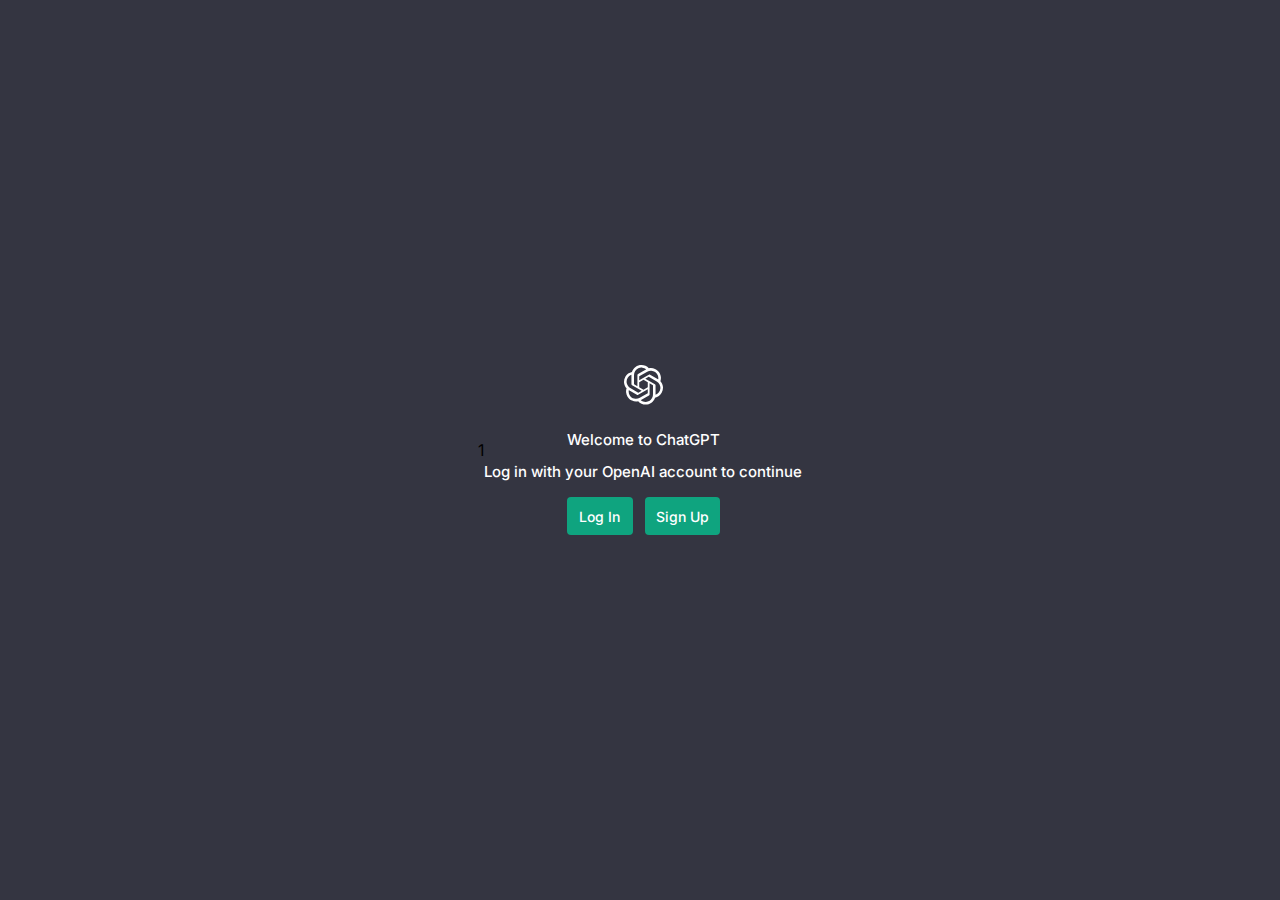
<file: index.html>
<!DOCTYPE html>
<html lang="pt-br">

<head>
    <meta charset="UTF-8">
    <meta name="viewport" content="width=device-width, initial-scale=1.0">
    <title>chatgpt</title>
    <link rel="stylesheet" href="style.css">
    <link rel="stylesheet" href="login.html">
1
</head>

<body>
    <main>
        <div class="logo">
            <img src="assets/ChatGPT Logo.svg">
        </div>

        <div class="text">
            <h2> Welcome to ChatGPT</h2>
            <H3> Log in with your OpenAI account to continue</H3>
        </div>
        <div class="button">
            <a href="login.html"> <button id="login" type="button" class="btn btn-success"> Log In</button></a>
            <button type="button" class="btn btn-success">Sign Up</button>
        </div>



    </main>






</body>

</html>
</file>
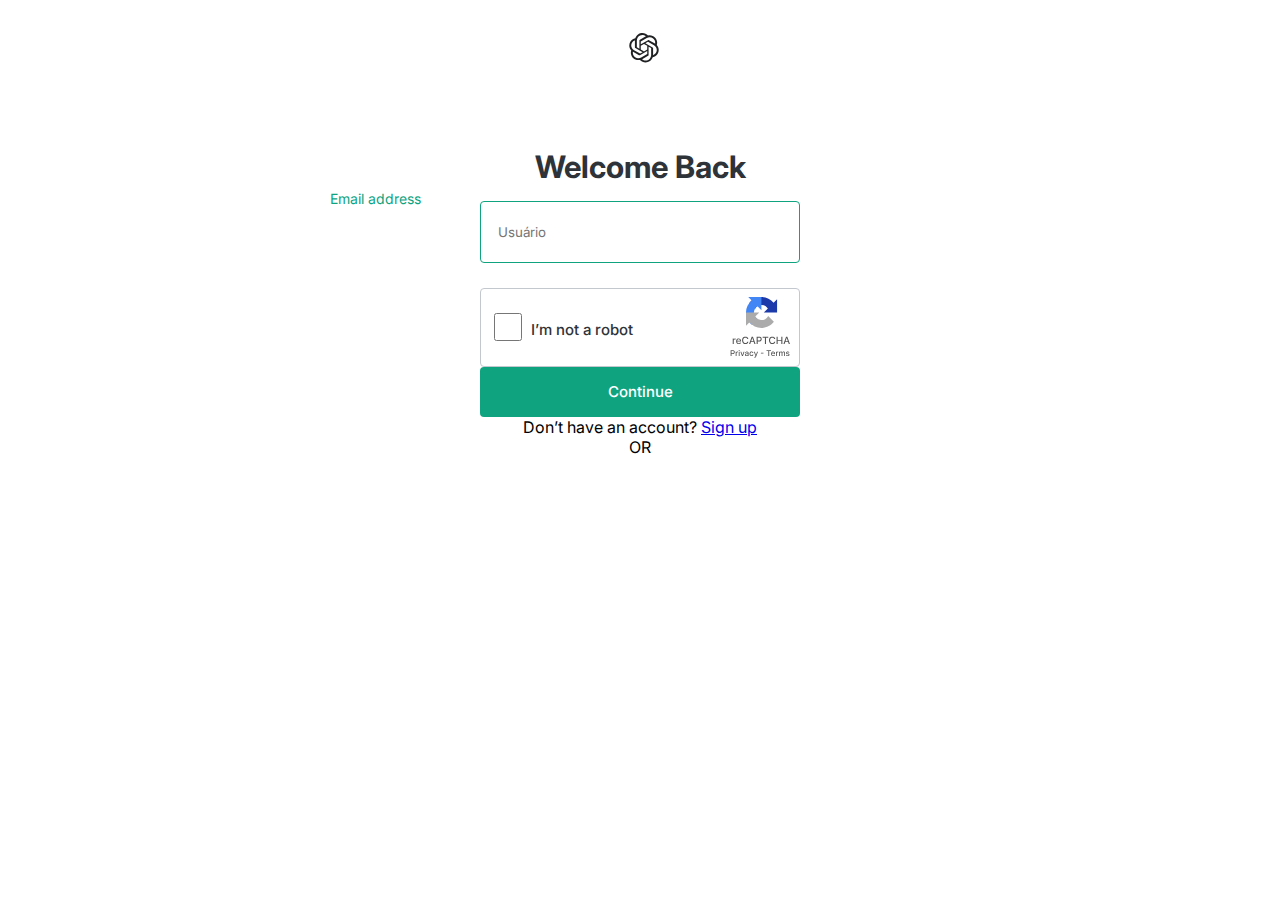
<file: login.html>
<!DOCTYPE html>
<html lang="en">
<head>
    <meta charset="UTF-8">
    <meta name="viewport" content="width=device-width, initial-scale=1.0">
    <title>chatgpt</title>
    <link rel="stylesheet" href="login.css">
</head>
<body>
    <img id='img-logo' src="assets/ChatGPT Logo2.svg" alt="">
    <div class="text">
        <h1> Welcome Back</h1>
    </div>
    
    <div class="card">
        
          <label for="address">Email address</label>
          <input id="address" type="email" placeholder="Usuário" required>
 
    <div class="check">
        <input type="checkbox"/>
        <p for="scales">I’m not a robot</p>
        <img src="/assets/Group 1-Recaptcha.svg" alt="">
    </div>

    <div class="button">
        
        <button type="button" class="btn btn-secondary">Continue</button>

    </div>
    <div class="text">
        <p> Don’t have an account? <a href="#">Sign up</a></p>
        <p>OR</p>
    </div>
</div>
 </body>
</html>
</file>
<file: style.css>
@import url('https://fonts.googleapis.com/css2?family=Inter:wght@400;500;700&display=swap');
* {
    padding: 0;
    margin: 0;
    box-sizing: border-box;
    font-family: 'Inter';
}

body{
    background: #343541;
    width: 100vw;
    height: 100vh;
    display: flex;
    align-items: center;
    justify-content: center;
}
main .logo{
    display: flex;
    align-items: center;
    justify-content: center;
  
}

.text{
    width: 319px;
    height: 59px;
    margin-top: 19.47px;
    display: flex;
    align-items: center;
    justify-content: center;
    text-align: center;
    flex-direction: column;
}

.text h2{
    color: #fff;
    height: 27px;
    font-size: 15px;
    font-weight: 500;
    line-height: 2rem;
    margin-bottom: 5px;


}

.text h3{
    color: #fff;
    height: 27px;
    font-size: 15px;
    font-weight: 500;
    line-height: 2rem;

}
.button{
    width: 319px;
    margin-top: 14px;
    display: inline-flex;
    align-items: center;
    justify-content: center;
    text-decoration: none;
}
.btn {
    border: 2px solid red;
    width: 75px;
    height: 38px;
    border-radius: 4px;
    border: none;
    text-align: center;
    font-size: 14px;
    font-weight: 500;
    line-height: 27px;
    cursor: pointer;
    background: #0FA47F;
    color: #fff;

}

#login{
    width: 66px;
    margin-right: 12px;
}
</file>
<file: login.css>
@import url('https://fonts.googleapis.com/css2?family=Inter:wght@200;400;600&display=swap');
*{
    margin: 0;
    padding: 0;
    box-sizing: border-box;
    font-family: 'Inter';

}
body{
    width: 100vw;
    height: 100vh;
    display: flex;
    align-items: center;
    flex-direction: column;
}

#img-logo{
    width: 30px;
    height: 30.4px;
    margin: 33px 698px 89.6px 705px;
    color: #202123;
}

.text{
    width: 320px;
    height: 27px;
    display: flex;
    align-items: center;
    flex-direction: column;
    margin-bottom: 21px;
}

.text h1{
    width: 320px;
    height: 27px;
    font-size: 31px;
    font-weight: 700;
    line-height: 27px;
    text-align: center;
    color: #2E3339;

}

.card{
    width: 323px;
    height: 444px;
    display: flex;
    align-items: center;
    flex-direction: column;
}

.card input{
    width: 320px;
    height: 62px;
    border: 1px solid #0FA47F;
    border-radius: 4px;
    color: #2E333A;
    outline: none;
    padding: 17px;

}

.card label{
    width: 95px;
    height: 18.41px;
    font-size: 14px;
    font-weight: 400;
    line-height: 27px;
    color: #0FA47F;
    position: absolute;
    top: 185px;
    left: 330px;
    background: #FFFFFF;

}

.check{
    width: 320px;
    height: 79px;
    margin-top: 25px;
    display: inline-flex;
    align-items: center;
    border: 1px solid #C3C8CF;
    outline: none;
    border-radius: 4px;
}

.check input[type=checkbox]{
    width: 30px;
    height: 30px;
    margin-left: 13px;
    margin-right: 9px;
    background: #C1C1C1;
    border-radius: 2px;
  
}

.check input:checked{
    width: 30px;
    height: 30px;
    margin-left: 13px;
    margin-right: 9px;
    border-radius: 2px;
 
}

.check p{
    width: 110px;
    height: 23px;
    font-size: 15px;
    font-weight: 500;
    line-height: 27px;
    text-align: left;
    color: #2E3339;
    margin-right: 96px;
}

.check img{
    width: 65px;
    height: 61px;
    margin-right: 4px;
}

.textfield{
    
    text-align: center;
    align-items: center;
    justify-content: center;
    
}
.button{
    text-align: center;
    align-items: center;
    justify-content: center;
   
}
.btn{
    width: 320px;
    height: 50px;
    border-radius: 4px;
    background-color: #0FA47F;
    color: #FFFFFF;
    font-size: 15px;
    font-weight: 500;
    line-height: 27px;
    text-align: center;
    border: none;
    outline: none;
    cursor: pointer;
}
</file>
